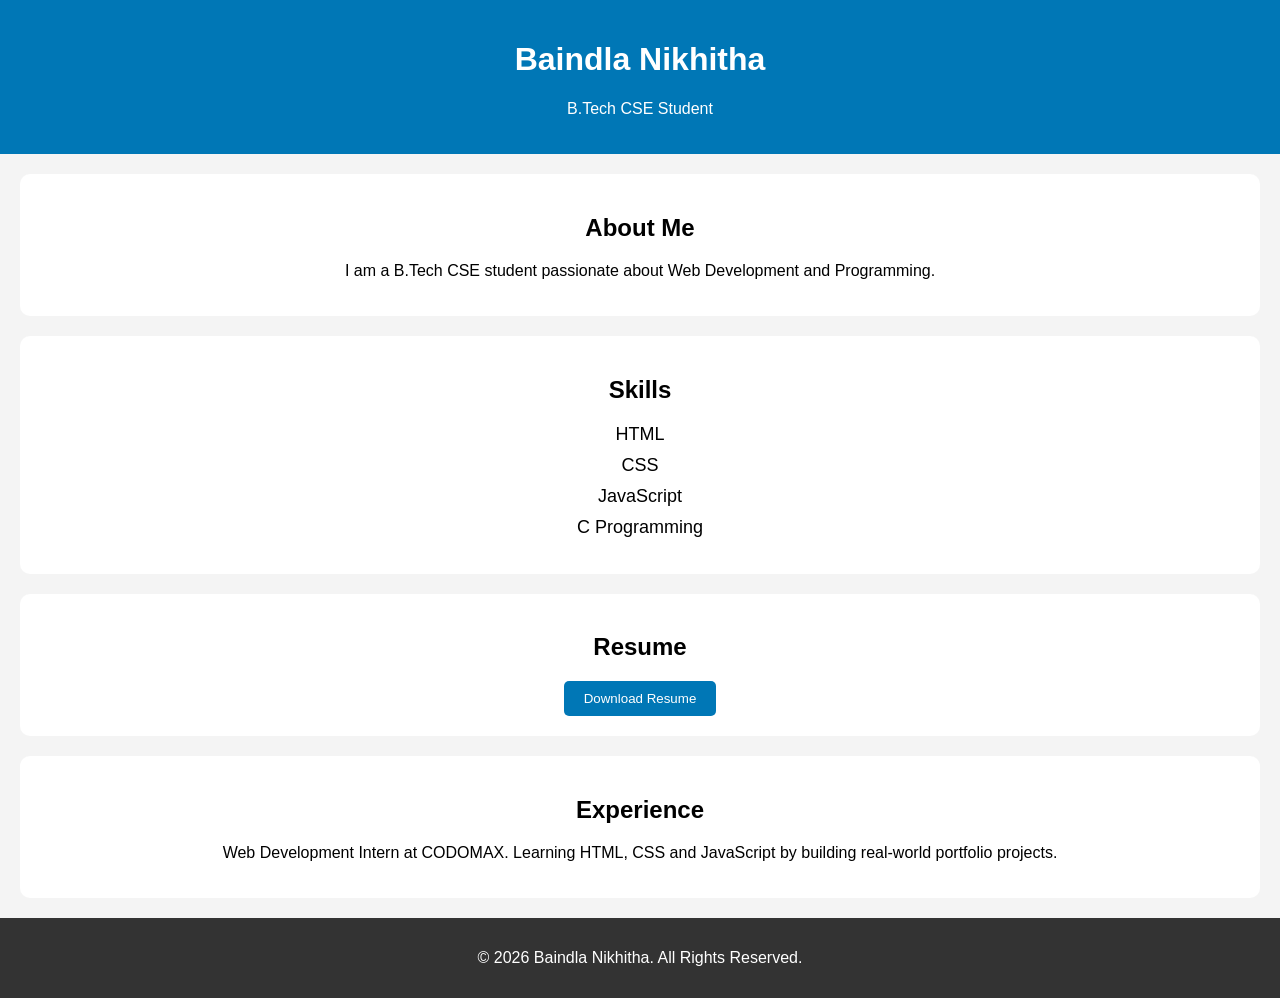
<file: index.html>
<!DOCTYPE html>
<html>
<head>
<title>My Portfolio</title>
<link rel="stylesheet" href="style.css">
</head>
<body>

<header>
<h1>Baindla Nikhitha</h1>
<p>B.Tech CSE Student</p>
</header>

<section id="about">
<h2>About Me</h2>
<p>I am a B.Tech CSE student passionate about Web Development and Programming.</p>
</section>

<section id="skills">
<h2>Skills</h2>
<ul>
<li>HTML</li>
<li>CSS</li>
<li>JavaScript</li>
<li>C Programming</li>
</ul>
</section>

<section id="resume">
<h2>Resume</h2>

<a href="resume.pdf" download>
<button>Download Resume</button>
</a>

</section>

<section id="experience">
<h2>Experience</h2>
<p>Web Development Intern at CODOMAX. Learning HTML, CSS and JavaScript by building real-world portfolio projects.</p>
</section>

<footer>
<p>&copy; 2026 Baindla Nikhitha. All Rights Reserved.</p>
</footer>

<script src="script.js"></script>

</body>
</html>
</file>
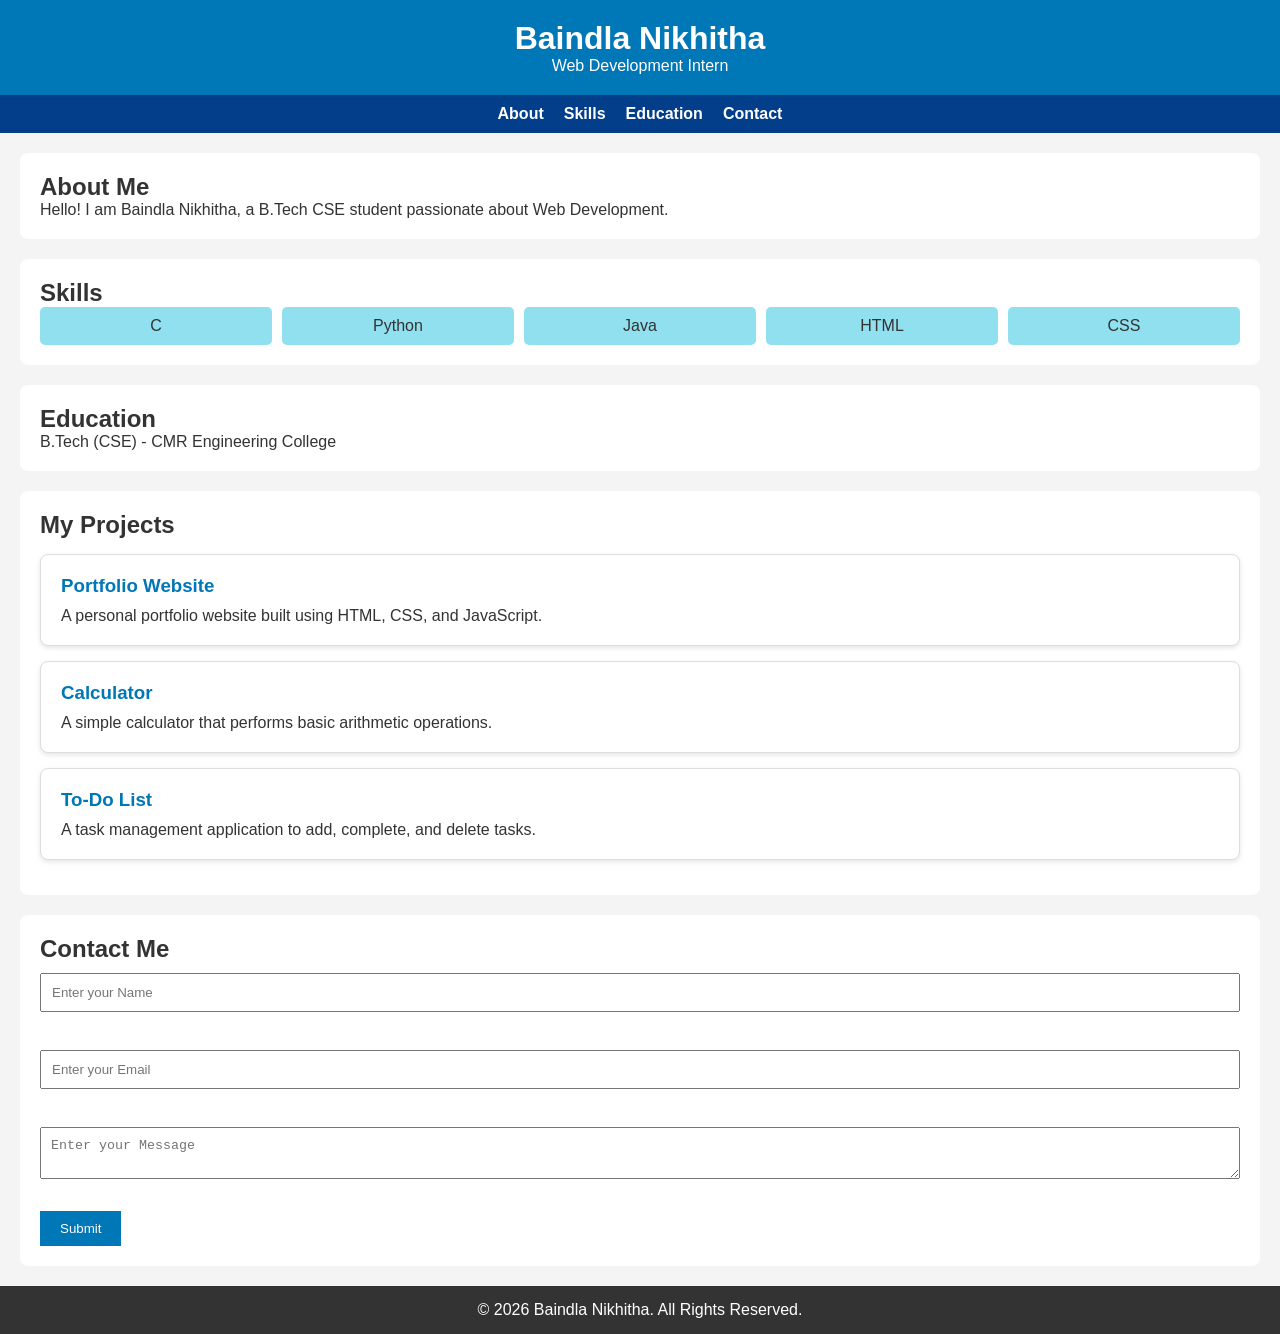
<file: OneDrive/Desktop/DAY 8/index.html>
<!DOCTYPE html>
<html lang="en">
<head>
    <meta charset="UTF-8">
    <meta name="viewport" content="width=device-width, initial-scale=1.0">
    <title>My Portfolio</title>
    <link rel="stylesheet" href="style.css">
</head>
<body>

<header>
    <h1>Baindla Nikhitha</h1>
    <p>Web Development Intern</p>
</header>

<nav>
    <ul>
        <li><a href="#about">About</a></li>
        <li><a href="#skills">Skills</a></li>
        <li><a href="#education">Education</a></li>
        <li><a href="#contact">Contact</a></li>
    </ul>
</nav>

<section id="about">
    <h2>About Me</h2>
    <p>Hello! I am Baindla Nikhitha, a B.Tech CSE student passionate about Web Development.</p>
</section>

<section id="skills">
    <h2>Skills</h2>
    <ul>
        <li>C</li>
        <li>Python</li>
        <li>Java</li>
        <li>HTML</li>
        <li>CSS</li>
    </ul>
</section>

<section id="education">
    <h2>Education</h2>
    <p>B.Tech (CSE) - CMR Engineering College</p>
</section>

<section id="projects">
    <h2>My Projects</h2>

    <div class="project-card">
        <h3>Portfolio Website</h3>
        <p>A personal portfolio website built using HTML, CSS, and JavaScript.</p>
    </div>

    <div class="project-card">
        <h3>Calculator</h3>
        <p>A simple calculator that performs basic arithmetic operations.</p>
    </div>

    <div class="project-card">
        <h3>To-Do List</h3>
        <p>A task management application to add, complete, and delete tasks.</p>
    </div>
</section>

<section id="contact">
    <h2>Contact Me</h2>

    <input type="text" placeholder="Enter your Name"><br><br>

    <input type="email" placeholder="Enter your Email"><br><br>

    <textarea placeholder="Enter your Message"></textarea><br><br>

    <button>Submit</button>
</section>

<footer>
    <p>© 2026 Baindla Nikhitha. All Rights Reserved.</p>
</footer>
<button id="topBtn">⬆ Top</button>

<script src="script.js"></script>

</body>
</html>
</file>
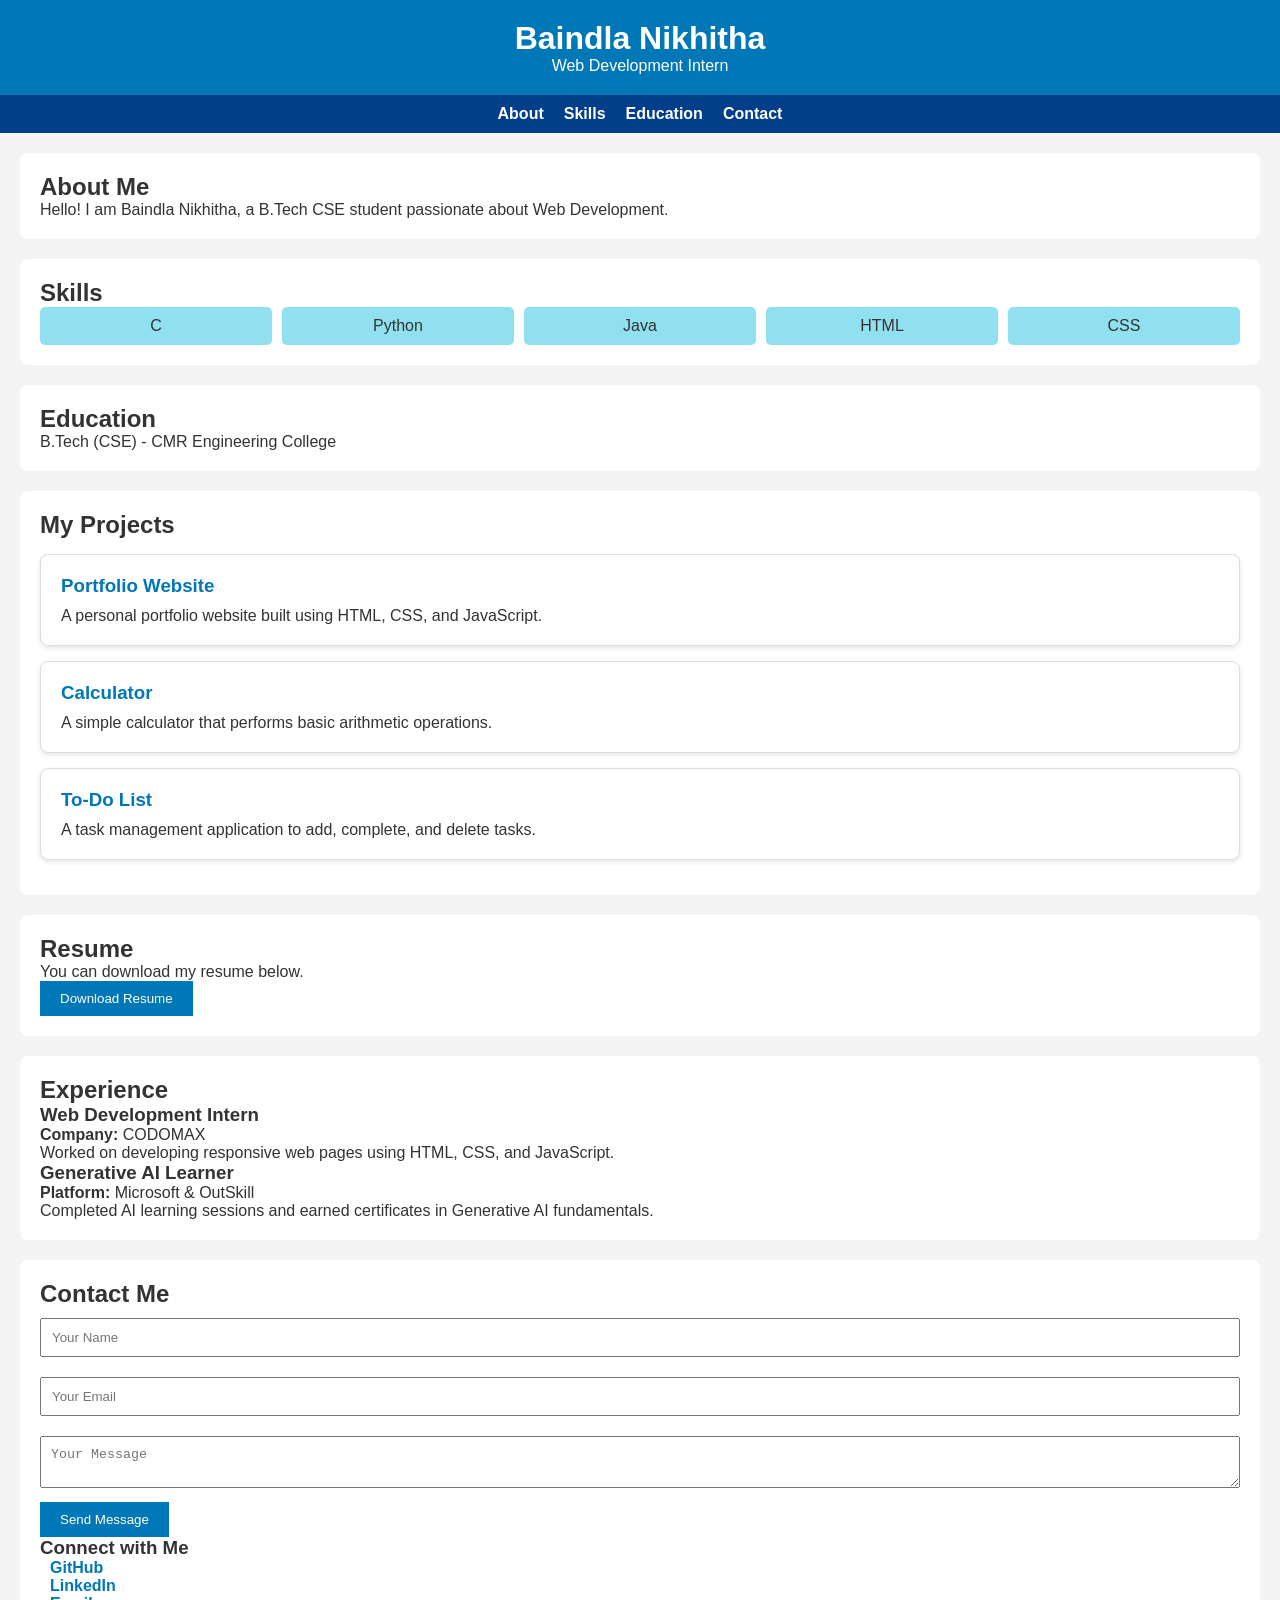
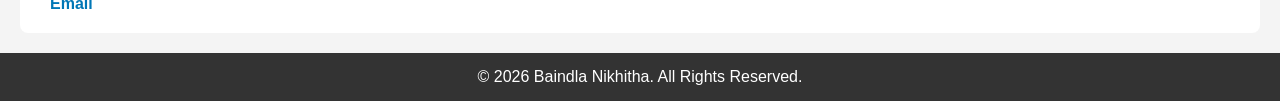
<file: OneDrive/Desktop/DAY-10/index.html>
<!DOCTYPE html>
<html lang="en">
<head>
    <meta charset="UTF-8">
    <meta name="viewport" content="width=device-width, initial-scale=1.0">
    <title>My Portfolio</title>
    <link rel="stylesheet" href="style.css">
</head>
<body>

<header>
    <h1>Baindla Nikhitha</h1>
    <p>Web Development Intern</p>
</header>

<nav>
    <ul>
        <li><a href="#about">About</a></li>
        <li><a href="#skills">Skills</a></li>
        <li><a href="#education">Education</a></li>
        <li><a href="#contact">Contact</a></li>
    </ul>
</nav>

<section id="about">
    <h2>About Me</h2>
    <p>Hello! I am Baindla Nikhitha, a B.Tech CSE student passionate about Web Development.</p>
</section>

<section id="skills">
    <h2>Skills</h2>
    <ul>
        <li>C</li>
        <li>Python</li>
        <li>Java</li>
        <li>HTML</li>
        <li>CSS</li>
    </ul>
</section>

<section id="education">
    <h2>Education</h2>
    <p>B.Tech (CSE) - CMR Engineering College</p>
</section>

<section id="projects">
    <h2>My Projects</h2>

    <div class="project-card">
        <h3>Portfolio Website</h3>
        <p>A personal portfolio website built using HTML, CSS, and JavaScript.</p>
    </div>

    <div class="project-card">
        <h3>Calculator</h3>
        <p>A simple calculator that performs basic arithmetic operations.</p>
    </div>

    <div class="project-card">
        <h3>To-Do List</h3>
        <p>A task management application to add, complete, and delete tasks.</p>
    </div>
</section>

<section id="resume">
    <h2>Resume</h2>
    <p>You can download my resume below.</p>
    <a href="resume.pdf" target="_blank">
        <button>Download Resume</button>
    </a>
</section>

<section id="experience">
    <h2>Experience</h2>

    <div class="experience-card">
        <h3>Web Development Intern</h3>
        <p><strong>Company:</strong> CODOMAX</p>
        <p>Worked on developing responsive web pages using HTML, CSS, and JavaScript.</p>
    </div>

    <div class="experience-card">
        <h3>Generative AI Learner</h3>
        <p><strong>Platform:</strong> Microsoft & OutSkill</p>
        <p>Completed AI learning sessions and earned certificates in Generative AI fundamentals.</p>
    </div>
</section>

<section id="contact">
    <h2>Contact Me</h2>

    <form id="contactForm">
        <input type="text" id="name" placeholder="Your Name" required>

        <input type="email" id="email" placeholder="Your Email" required>

        <textarea id="message" placeholder="Your Message" required></textarea>

        <button type="submit">Send Message</button>
    </form>

    <h3>Connect with Me</h3>

    <a href="https://github.com/BaindlaNikhitha19" target="_blank">GitHub</a><br>
    <a href="https://www.linkedin.com/in/baindla-nikhitha-a0859a419" target="_blank">LinkedIn</a><br>
    <a href="mailto:nikhithabaindla19@gmail.com">Email</a>

</section>

<footer>
    <p>© 2026 Baindla Nikhitha. All Rights Reserved.</p>
</footer>
<button id="topBtn">⬆ Top</button>

<script src="script.js"></script>

</body>
</html>
</file>
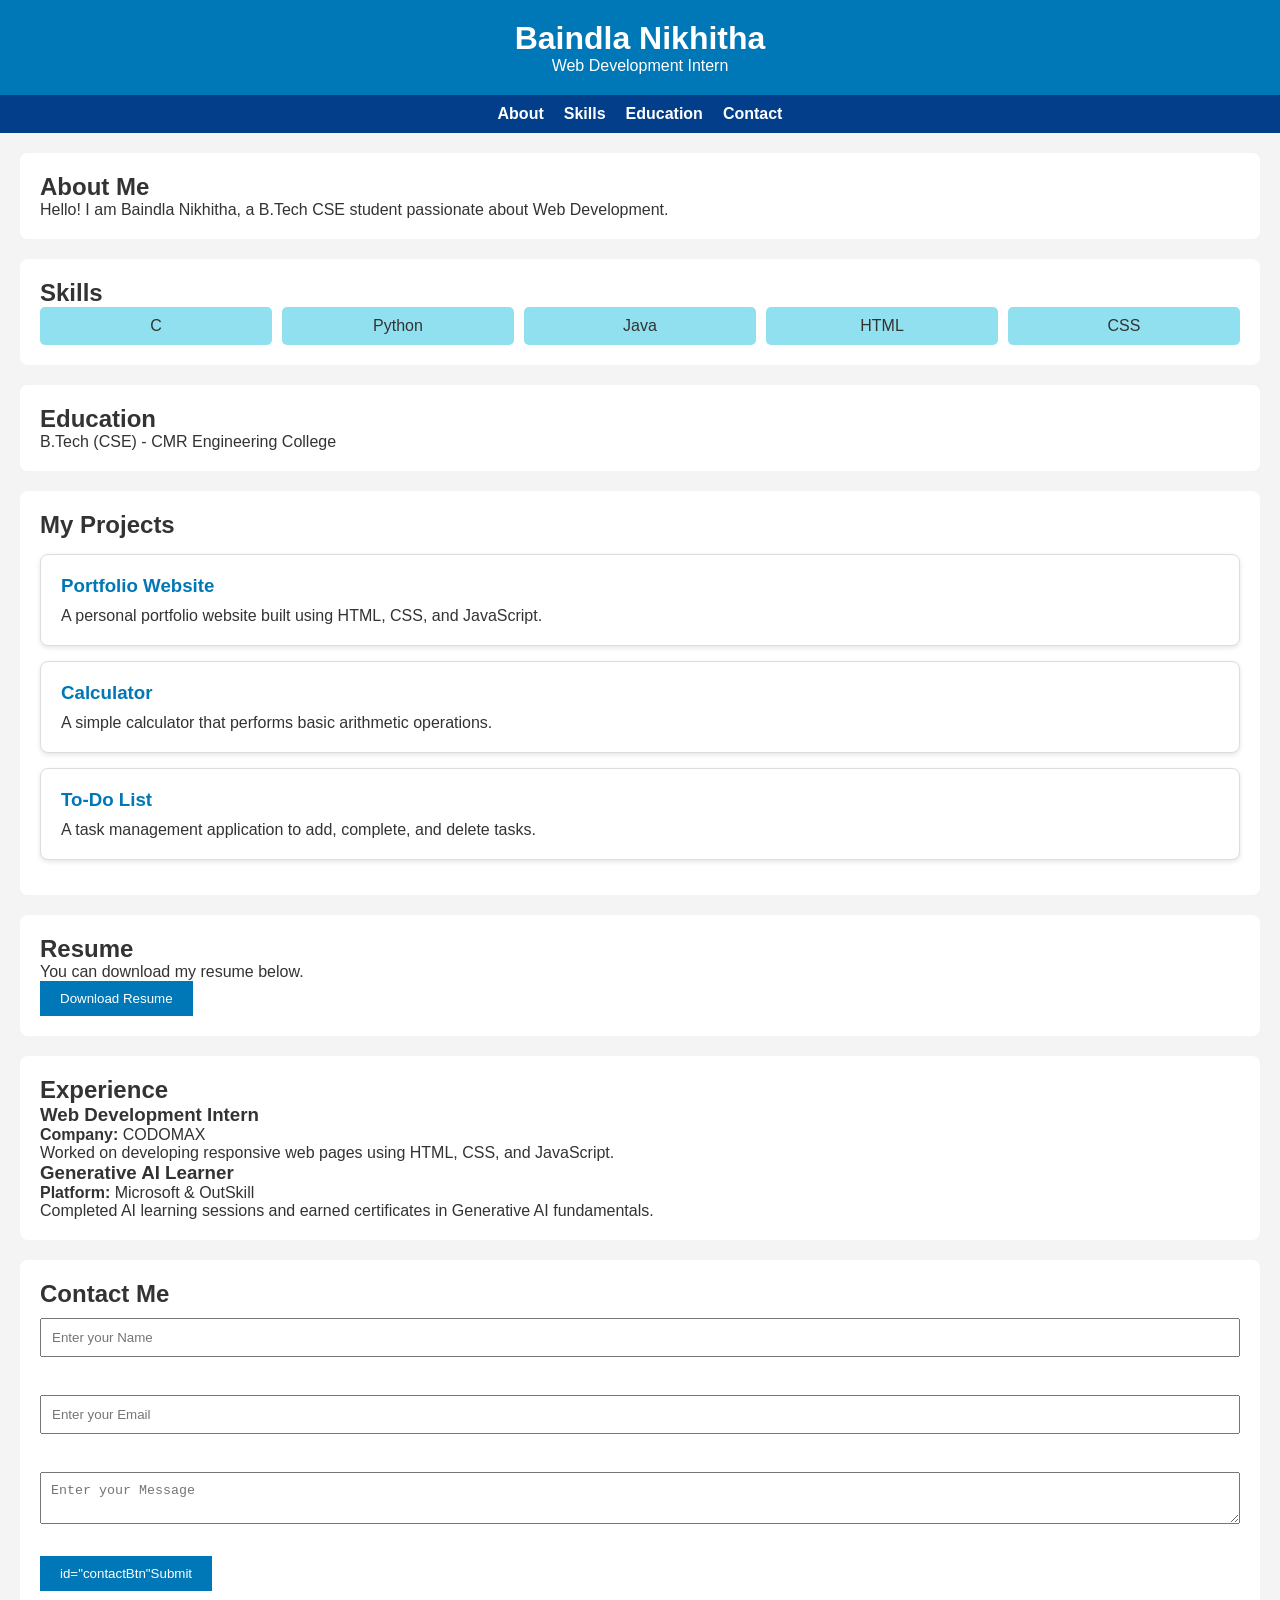
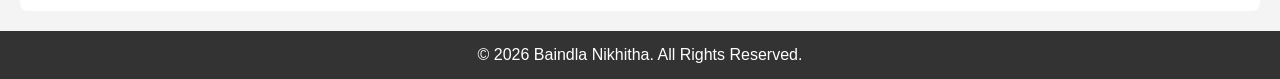
<file: OneDrive/Desktop/DAY-9/index.html>
<!DOCTYPE html>
<html lang="en">
<head>
    <meta charset="UTF-8">
    <meta name="viewport" content="width=device-width, initial-scale=1.0">
    <title>My Portfolio</title>
    <link rel="stylesheet" href="style.css">
</head>
<body>

<header>
    <h1>Baindla Nikhitha</h1>
    <p>Web Development Intern</p>
</header>

<nav>
    <ul>
        <li><a href="#about">About</a></li>
        <li><a href="#skills">Skills</a></li>
        <li><a href="#education">Education</a></li>
        <li><a href="#contact">Contact</a></li>
    </ul>
</nav>

<section id="about">
    <h2>About Me</h2>
    <p>Hello! I am Baindla Nikhitha, a B.Tech CSE student passionate about Web Development.</p>
</section>

<section id="skills">
    <h2>Skills</h2>
    <ul>
        <li>C</li>
        <li>Python</li>
        <li>Java</li>
        <li>HTML</li>
        <li>CSS</li>
    </ul>
</section>

<section id="education">
    <h2>Education</h2>
    <p>B.Tech (CSE) - CMR Engineering College</p>
</section>

<section id="projects">
    <h2>My Projects</h2>

    <div class="project-card">
        <h3>Portfolio Website</h3>
        <p>A personal portfolio website built using HTML, CSS, and JavaScript.</p>
    </div>

    <div class="project-card">
        <h3>Calculator</h3>
        <p>A simple calculator that performs basic arithmetic operations.</p>
    </div>

    <div class="project-card">
        <h3>To-Do List</h3>
        <p>A task management application to add, complete, and delete tasks.</p>
    </div>
</section>

<section id="resume">
    <h2>Resume</h2>
    <p>You can download my resume below.</p>
    <a href="resume.pdf" target="_blank">
        <button>Download Resume</button>
    </a>
</section>

<section id="experience">
    <h2>Experience</h2>

    <div class="experience-card">
        <h3>Web Development Intern</h3>
        <p><strong>Company:</strong> CODOMAX</p>
        <p>Worked on developing responsive web pages using HTML, CSS, and JavaScript.</p>
    </div>

    <div class="experience-card">
        <h3>Generative AI Learner</h3>
        <p><strong>Platform:</strong> Microsoft & OutSkill</p>
        <p>Completed AI learning sessions and earned certificates in Generative AI fundamentals.</p>
    </div>
</section>

<section id="contact">
    <h2>Contact Me</h2>

    <input type="text" placeholder="Enter your Name"><br><br>

    <input type="email" placeholder="Enter your Email"><br><br>

    <textarea placeholder="Enter your Message"></textarea><br><br>

    <button> id="contactBtn"Submit</button>
</section>

<footer>
    <p>© 2026 Baindla Nikhitha. All Rights Reserved.</p>
</footer>
<button id="topBtn">⬆ Top</button>

<script src="script.js"></script>

</body>
</html>
</file>
<file: style.css>
body{
    font-family:Arial,sans-serif;
    margin:0;
    padding:0;
    background:#f4f4f4;
    text-align:center;
    }
    
    header{
    background:#0077b6;
    color:white;
    padding:20px;
    }
    
    section{
    padding:20px;
    margin:20px;
    background:white;
    border-radius:10px;
    }
    
    ul{
    list-style:none;
    padding:0;
    }
    
    li{
    margin:10px;
    font-size:18px;
    }
    
    button{
    padding:10px 20px;
    background:#0077b6;
    color:white;
    border:none;
    border-radius:5px;
    cursor:pointer;
    }
    
    button:hover{
    background:#023e8a;
    }
    
    footer{
    background:#333;
    color:white;
    padding:15px;
    margin-top:20px;
    }
</file>
<file: OneDrive/Desktop/DAY 8/style.css>
* {
    margin: 0;
    padding: 0;
    box-sizing: border-box;
}

body {
    font-family: Arial, sans-serif;
    background-color: #f4f4f4;
    color: #333;
}

header {
    background: #0077b6;
    color: white;
    text-align: center;
    padding: 20px;
}

nav ul {
    display: flex;
    justify-content: center;
    list-style: none;
    background: #023e8a;
    flex-wrap: wrap;
}

nav ul li {
    margin: 10px;
}

nav ul li a {
    color: white;
    text-decoration: none;
    font-weight: bold;
}

section {
    padding: 20px;
    margin: 20px;
    background: white;
    border-radius: 8px;
}

#skills ul {
    display: grid;
    grid-template-columns: repeat(auto-fit, minmax(120px, 1fr));
    gap: 10px;
    list-style: none;
}

#skills li {
    background: #90e0ef;
    padding: 10px;
    text-align: center;
    border-radius: 5px;
}

input,
textarea {
    width: 100%;
    padding: 10px;
    margin: 10px 0;
}

button {
    background: #0077b6;
    color: white;
    border: none;
    padding: 10px 20px;
    cursor: pointer;
}

button:hover {
    background: #023e8a;
}

footer {
    background: #333;
    color: white;
    text-align: center;
    padding: 15px;
}

/* Responsive Design */
@media (max-width: 768px) {
    nav ul {
        flex-direction: column;
        align-items: center;
    }

    header h1 {
        font-size: 28px;
    }

    section {
        margin: 10px;
    }
}
/* Tablet Devices */
@media (max-width: 768px) {
    header h1 {
        font-size: 28px;
    }

    nav ul {
        display: flex;
        flex-direction: column;
        align-items: center;
    }

    nav ul li {
        margin: 10px 0;
    }

    #skills ul {
        display: grid;
        grid-template-columns: repeat(2, 1fr);
        gap: 10px;
    }

    section {
        padding: 15px;
    }
}

/* Mobile Devices */
@media (max-width: 480px) {
    header h1 {
        font-size: 22px;
    }

    header p {
        font-size: 14px;
    }

    #skills ul {
        grid-template-columns: 1fr;
    }

    input,
    textarea,
    button {
        width: 100%;
        box-sizing: border-box;
    }

    nav ul {
        flex-direction: column;
    }
}
#topBtn {
    position: fixed;
    bottom: 20px;
    right: 20px;
    display: none;
    background: #0077b6;
    color: white;
    border: none;
    padding: 12px;
    border-radius: 50%;
    cursor: pointer;
}

#topBtn:hover {
    background: #023e8a;
}
#projects {
    padding: 20px;
}

.project-card {
    background: white;
    border: 1px solid #ddd;
    border-radius: 8px;
    padding: 20px;
    margin: 15px 0;
    box-shadow: 0 2px 5px rgba(0,0,0,0.1);
}

.project-card h3 {
    color: #0077b6;
    margin-bottom: 10px;
}

.project-card:hover {
    transform: translateY(-5px);
    transition: 0.3s;
}
</file>
<file: OneDrive/Desktop/DAY-10/style.css>
* {
    margin: 0;
    padding: 0;
    box-sizing: border-box;
}

body {
    font-family: Arial, sans-serif;
    background-color: #f4f4f4;
    color: #333;
}

header {
    background: #0077b6;
    color: white;
    text-align: center;
    padding: 20px;
}

nav ul {
    display: flex;
    justify-content: center;
    list-style: none;
    background: #023e8a;
    flex-wrap: wrap;
}

nav ul li {
    margin: 10px;
}

nav ul li a {
    color: white;
    text-decoration: none;
    font-weight: bold;
}

section {
    padding: 20px;
    margin: 20px;
    background: white;
    border-radius: 8px;
}

#skills ul {
    display: grid;
    grid-template-columns: repeat(auto-fit, minmax(120px, 1fr));
    gap: 10px;
    list-style: none;
}

#skills li {
    background: #90e0ef;
    padding: 10px;
    text-align: center;
    border-radius: 5px;
}

input,
textarea {
    width: 100%;
    padding: 10px;
    margin: 10px 0;
}

button {
    background: #0077b6;
    color: white;
    border: none;
    padding: 10px 20px;
    cursor: pointer;
}

button:hover {
    background: #023e8a;
}

footer {
    background: #333;
    color: white;
    text-align: center;
    padding: 15px;
}

/* Responsive Design */
@media (max-width: 768px) {
    nav ul {
        flex-direction: column;
        align-items: center;
    }

    header h1 {
        font-size: 28px;
    }

    section {
        margin: 10px;
    }
}
/* Tablet Devices */
@media (max-width: 768px) {
    header h1 {
        font-size: 28px;
    }

    nav ul {
        display: flex;
        flex-direction: column;
        align-items: center;
    }

    nav ul li {
        margin: 10px 0;
    }

    #skills ul {
        display: grid;
        grid-template-columns: repeat(2, 1fr);
        gap: 10px;
    }

    section {
        padding: 15px;
    }
}

/* Mobile Devices */
@media (max-width: 480px) {
    header h1 {
        font-size: 22px;
    }

    header p {
        font-size: 14px;
    }

    #skills ul {
        grid-template-columns: 1fr;
    }

    input,
    textarea,
    button {
        width: 100%;
        box-sizing: border-box;
    }

    nav ul {
        flex-direction: column;
    }
}
#topBtn {
    position: fixed;
    bottom: 20px;
    right: 20px;
    display: none;
    background: #0077b6;
    color: white;
    border: none;
    padding: 12px;
    border-radius: 50%;
    cursor: pointer;
}

#topBtn:hover {
    background: #023e8a;
}
#projects {
    padding: 20px;
}

.project-card {
    background: white;
    border: 1px solid #ddd;
    border-radius: 8px;
    padding: 20px;
    margin: 15px 0;
    box-shadow: 0 2px 5px rgba(0,0,0,0.1);
}

.project-card h3 {
    color: #0077b6;
    margin-bottom: 10px;
}

.project-card:hover {
    transform: translateY(-5px);
    transition: 0.3s;
}
#contact a{
    text-decoration: none;
    color:#0077b6;
    font-weight:bold;
    margin:10px;
}

#contact a:hover{
    color:#023e8a;
text-decoration: underline;
}
</file>
<file: OneDrive/Desktop/DAY-9/style.css>
* {
    margin: 0;
    padding: 0;
    box-sizing: border-box;
}

body {
    font-family: Arial, sans-serif;
    background-color: #f4f4f4;
    color: #333;
}

header {
    background: #0077b6;
    color: white;
    text-align: center;
    padding: 20px;
}

nav ul {
    display: flex;
    justify-content: center;
    list-style: none;
    background: #023e8a;
    flex-wrap: wrap;
}

nav ul li {
    margin: 10px;
}

nav ul li a {
    color: white;
    text-decoration: none;
    font-weight: bold;
}

section {
    padding: 20px;
    margin: 20px;
    background: white;
    border-radius: 8px;
}

#skills ul {
    display: grid;
    grid-template-columns: repeat(auto-fit, minmax(120px, 1fr));
    gap: 10px;
    list-style: none;
}

#skills li {
    background: #90e0ef;
    padding: 10px;
    text-align: center;
    border-radius: 5px;
}

input,
textarea {
    width: 100%;
    padding: 10px;
    margin: 10px 0;
}

button {
    background: #0077b6;
    color: white;
    border: none;
    padding: 10px 20px;
    cursor: pointer;
}

button:hover {
    background: #023e8a;
}

footer {
    background: #333;
    color: white;
    text-align: center;
    padding: 15px;
}

/* Responsive Design */
@media (max-width: 768px) {
    nav ul {
        flex-direction: column;
        align-items: center;
    }

    header h1 {
        font-size: 28px;
    }

    section {
        margin: 10px;
    }
}
/* Tablet Devices */
@media (max-width: 768px) {
    header h1 {
        font-size: 28px;
    }

    nav ul {
        display: flex;
        flex-direction: column;
        align-items: center;
    }

    nav ul li {
        margin: 10px 0;
    }

    #skills ul {
        display: grid;
        grid-template-columns: repeat(2, 1fr);
        gap: 10px;
    }

    section {
        padding: 15px;
    }
}

/* Mobile Devices */
@media (max-width: 480px) {
    header h1 {
        font-size: 22px;
    }

    header p {
        font-size: 14px;
    }

    #skills ul {
        grid-template-columns: 1fr;
    }

    input,
    textarea,
    button {
        width: 100%;
        box-sizing: border-box;
    }

    nav ul {
        flex-direction: column;
    }
}
#topBtn {
    position: fixed;
    bottom: 20px;
    right: 20px;
    display: none;
    background: #0077b6;
    color: white;
    border: none;
    padding: 12px;
    border-radius: 50%;
    cursor: pointer;
}

#topBtn:hover {
    background: #023e8a;
}
#projects {
    padding: 20px;
}

.project-card {
    background: white;
    border: 1px solid #ddd;
    border-radius: 8px;
    padding: 20px;
    margin: 15px 0;
    box-shadow: 0 2px 5px rgba(0,0,0,0.1);
}

.project-card h3 {
    color: #0077b6;
    margin-bottom: 10px;
}

.project-card:hover {
    transform: translateY(-5px);
    transition: 0.3s;
}
</file>
